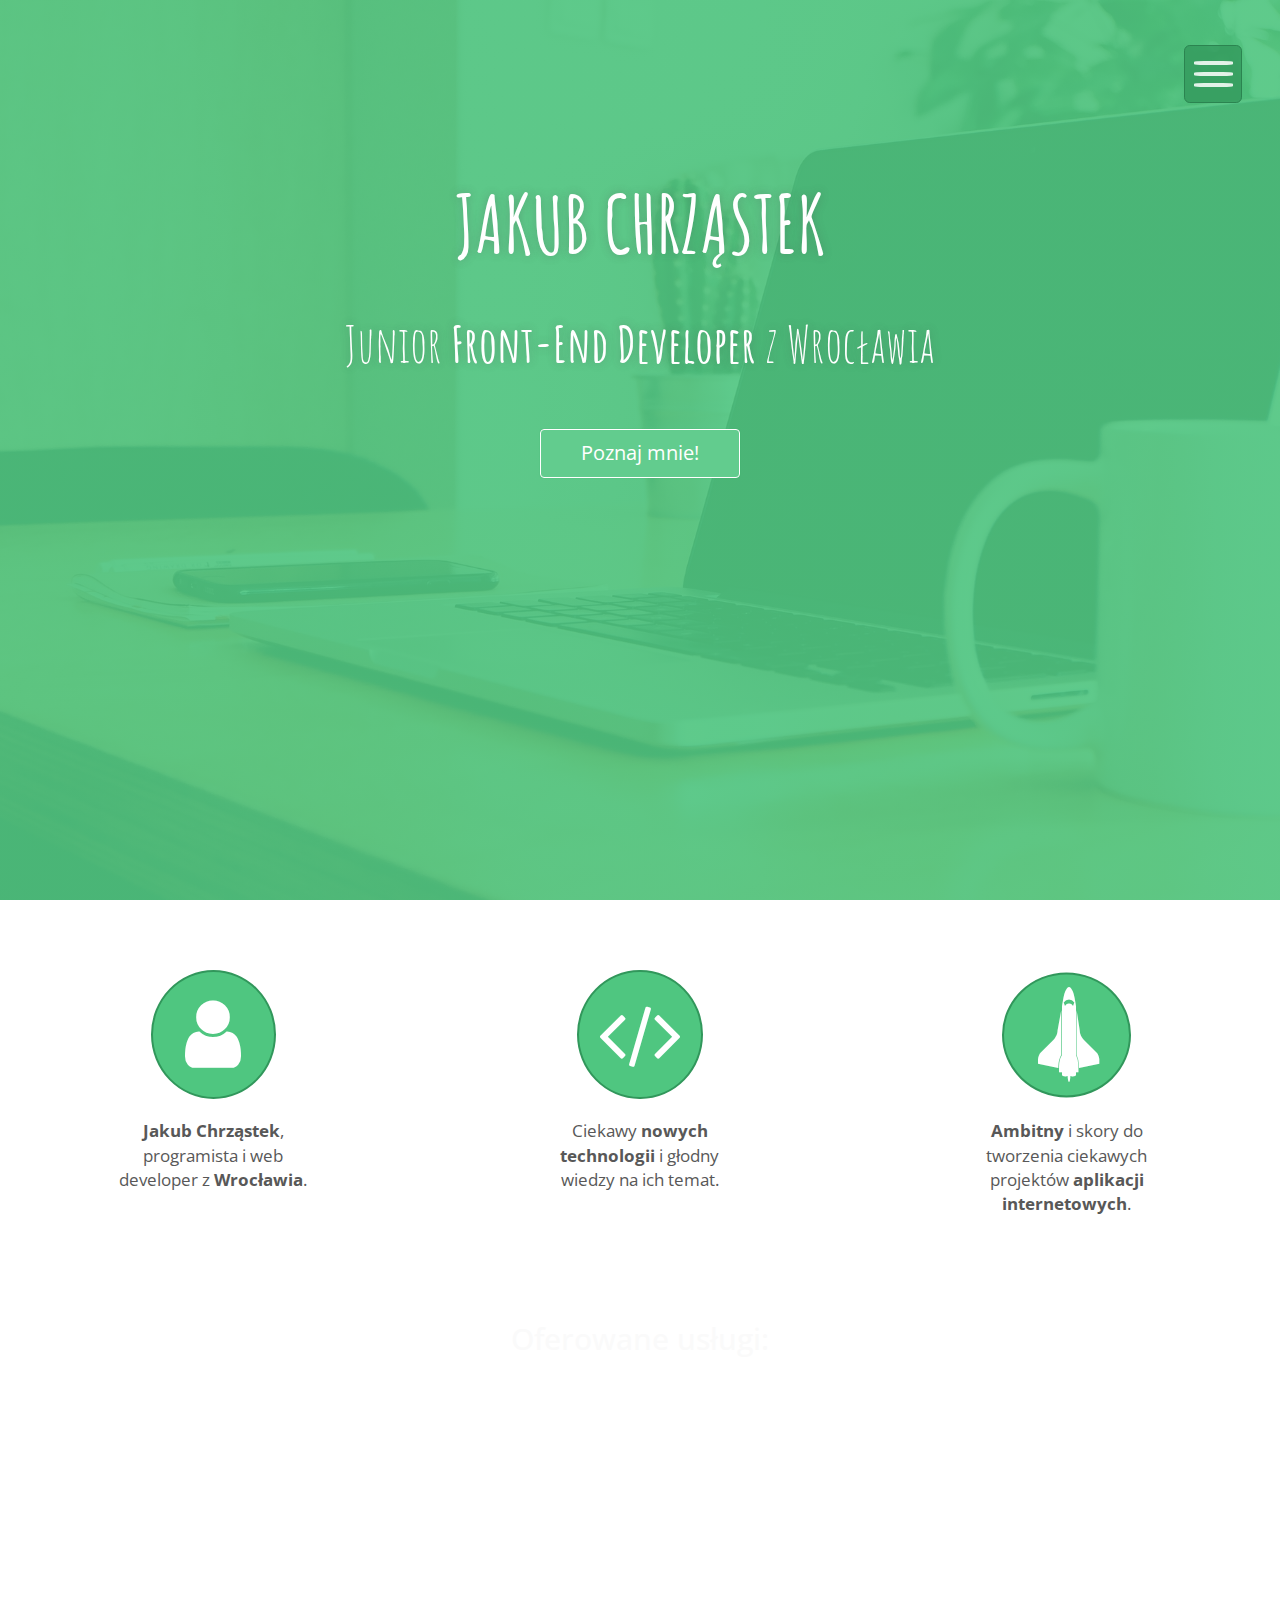
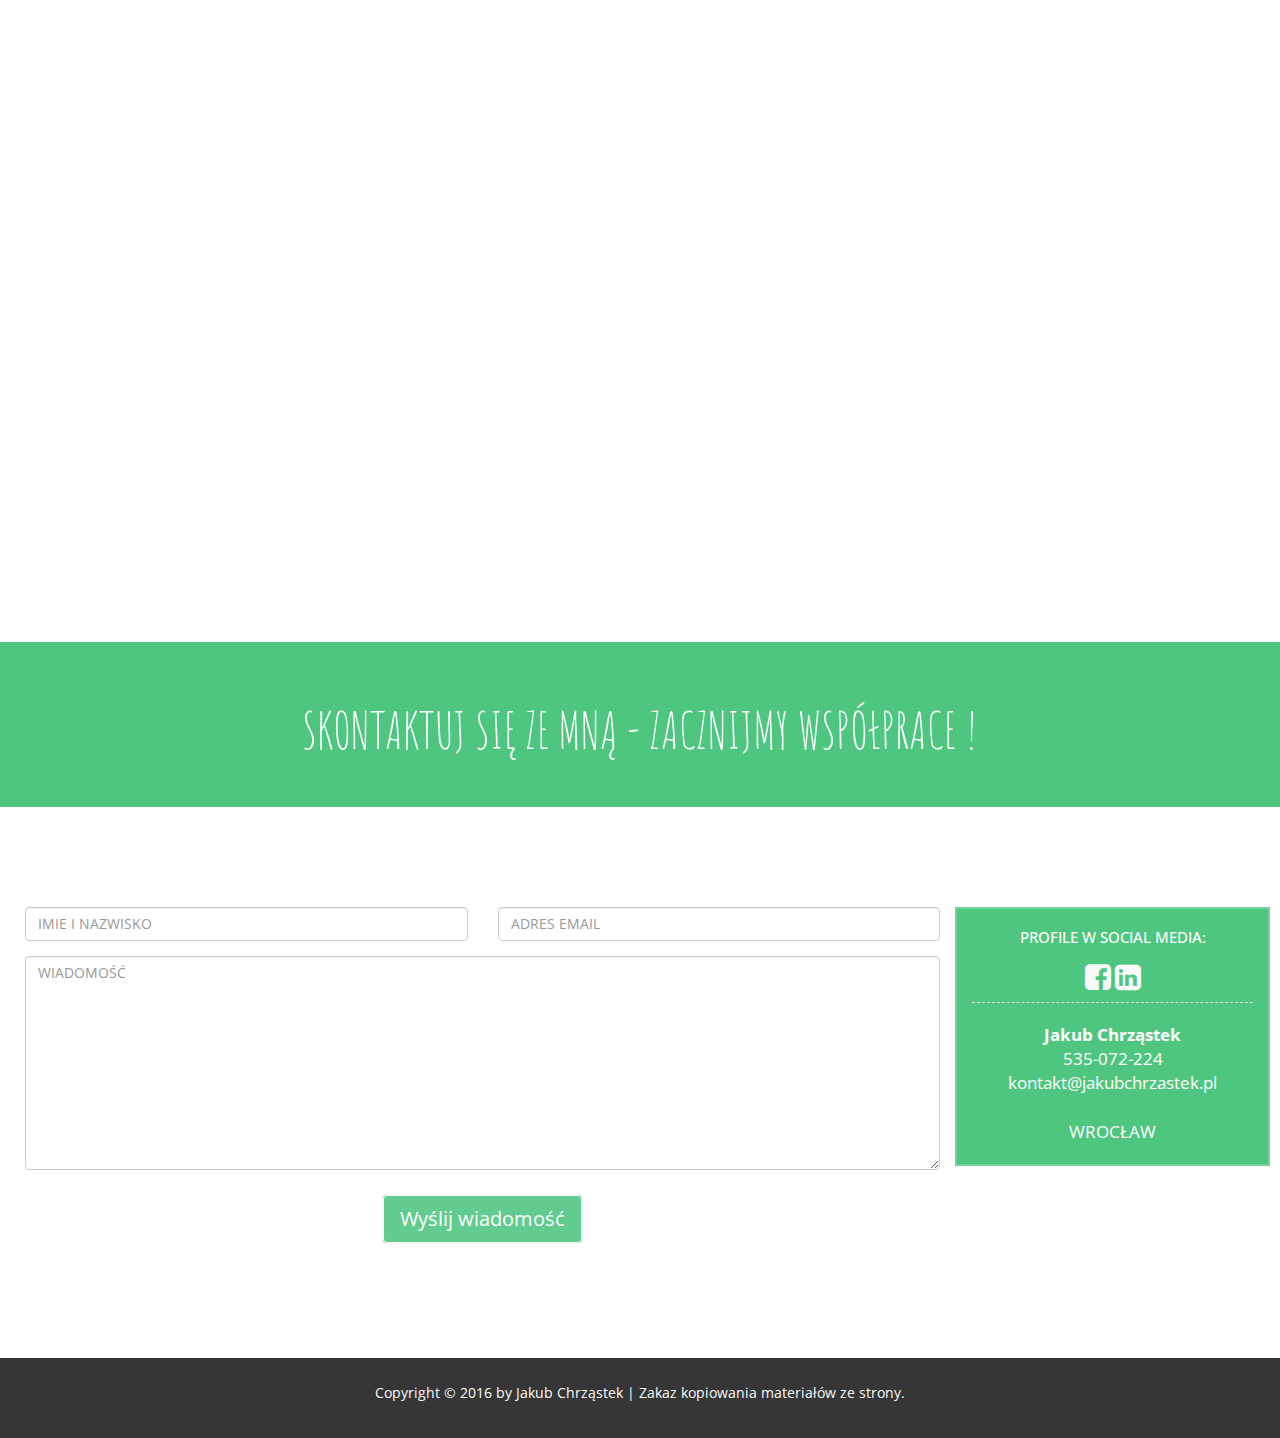
<file: index.html>
<!DOCTYPE html>

 <html lang="pl">
  <head>
    <meta charset="utf-8">
    <meta http-equiv="X-UA-Compatible" content="IE=edge">
    <meta name="viewport" content="width=device-width, initial-scale=1">
    <title>Jakub Chrząstek - Front End Developer z Wrocławia</title>
    
<link rel="stylesheet" href="/css/style.css">
<link rel="stylesheet" href="https://maxcdn.bootstrapcdn.com/font-awesome/4.5.0/css/font-awesome.min.css">
<link rel="stylesheet" href="/css/animate.css">
<link rel="stylesheet" href="/css/bootstrap.min.css">
  </head>
  <body>
<header>

          <div id="headercontent">
              <h1 class="wow fadeIn" data-wow-delay="0.5s"><strong>Jakub Chrząstek</strong></h1>
              <p class="wow zoomIn" data-wow-delay="1.7s"> Junior <strong>Front-End Developer</strong> z Wrocławia</p>
          </div>

           <div id="arrow-down" class="wow fadeInDown" data-wow-delay="3.3s" data-wow-duration="1s">
               <span class="klikacz">  Poznaj mnie!  </span>
                <a href="#whoami">
                </a>
  </div>
</header>



<div class="button" id="toggle">
  <span class="top"></span>
  <span class="middle"></span>
  <span class="bottom"></span>
</div>

<div class="overlay" id="overlay">
  <nav class="overlay-menu">
    <ul>
      <li ><a href="/index.html">Strona Główna</a></li>
      <li><a href="/aboutme.html">O Autorze</a></li>
      <li><a href="/umiejetnosci.html">Umiejętności</a></li>
      <li><a href="/contact.html">Kontakt</a></li>
    </ul>
  </nav>
</div>

    <div class="container-fluid">
    <div class="row">
    
    <div id="whoami" class="col-md-12">
        <div class=" col-md-4">
     <i class="fa fa-user"></i>
            <p> <strong>Jakub Chrząstek</strong>, programista i web developer z <strong>Wrocławia</strong>.</p>
        </div>
        <div class=" col-md-4 ">
           <i class="fa fa-code"></i>
            <p>Ciekawy <strong>nowych technologii</strong> i głodny wiedzy na ich temat.</p>
        </div>
        
        <div class=" col-md-4">
           <i class="fa fa-space-shuttle"></i>
            <p><strong>Ambitny</strong> i skory do tworzenia ciekawych projektów <strong>aplikacji internetowych</strong>.</p>
        </div>
    </div>
    </div>
</div>
<div id="whatican" class="parallax-window" data-parallax="scroll" data-image-src="/img/paralax1.jpg">
          
          <div class="row">
              <h2> Oferowane usługi: </h2>
           <div id="www" class="ofertbox wow fadeIn" data-wow-duration="1.5s" data-wow-delay="0.6s">
               <h3>Tworzenie strony WWW</h3>
               <hr class="shortline">
               <p>
               Oferta wykonania responsywnej i nowoczesnej strony internetowej</p>
               
                <span class="klikacz">Zobacz szczegóły</span>
           </div>
           
           <div id="seo" class="ofertbox wow fadeIn" data-wow-duration="1.5s" data-wow-delay="0.6s">
  
               <h3>Pozycjonowanie WWW</h3>
               <hr class="shortline">
               <p>
               Oferta wykonania pozycjonowania i optymalizacji witryny internetowej</p>
               
               <span class="klikacz">Zobacz szczegóły</span>
           </div>
           <div id="foto" class="ofertbox wow fadeIn" data-wow-duration="1.5s" data-wow-delay="0.6s">         
       
               <h3>Fotografia Cyfrowa</h3>
               <hr class="shortline">
               <p> Oferta wykonania zdjęć portretowych i sportowych.
               </p>
               
                 <span class="klikacz">Zobacz szczegóły</span>
               </div> 
            </div>
          </div>

<div id="slogan" class="col-md-12">
        <h3> Skontaktuj się ze mną - zacznijmy współprace ! </h3>
        </div>


<div id="formularz" class="col-md-12 parallax-window" data-parallax="scroll" data-image-src="/img/contact-background.jpg">

<div id="formularz-mail" class="col-sm-12 col-md-9">

<form id="contact" method="post" class="form" role="form" action="mail.php">
        <div class="row">
            <div class="col-sm-12 col-md-6 form-group">
<input class="form-control" id="name" name="name" placeholder="IMIE I NAZWISKO" type="text" required />
            </div>
        <div class="col-sm-12 col-md-6 form-group">
<input class="form-control" id="email" name="email" placeholder="ADRES EMAIL" type="email" required />
        </div>
        </div>
<textarea class="form-control" id="message" name="message" placeholder="WIADOMOŚĆ" rows="10"></textarea>
<br />
        <div class="row">
        <div class="col-sm-12 col-md-12 form-group">
         <input class="klikacz" type="submit" style="margin-top: 5px;" value="Wyślij wiadomość">
</form>
        </div>

</div>
    </div>

<div id="formularz-wizytowka" class="col-sm-12 col-md-3">
    <h2>Profile w Social Media: <br><br>
    <i class="fa fa-facebook-square fa-2x"></i>
    <i class="fa fa-linkedin-square fa-2x"></i> 
    </h2>

    <p><strong>Jakub Chrząstek</strong> <br>
    535-072-224 <br>
    kontakt@jakubchrzastek.pl <br><br>
    WROCŁAW <br>
    </p>
</div>
</div>

   
   <div id="scrolltop">
       <i class="fa fa-rocket fa-2x"></i> 
   </div>
   
    <footer class="col-md-12">
        <p>Copyright &copy; 2016 by Jakub Chrząstek  | Zakaz kopiowania materiałów ze strony.</p>
    </footer>  
      
    <!-- jQuery (necessary for Bootstrap's JavaScript plugins) -->
    <script src="https://ajax.googleapis.com/ajax/libs/jquery/1.11.3/jquery.min.js"></script>
<script src="/js/parallax.min.js"></script>
    <!-- Latest compiled and minified JavaScript -->
<script src="/js/bootstrap.min.js"></script>

<script src="js/fun.js"></script>
         
<script src="js/wow.min.js"></script>
<script>
              wow = new WOW(
                      {
                      boxClass:     'wow',      // default
                      animateClass: 'animated', // default
                      offset:       0,          // default
                      mobile:       true,       // default
                      live:         true        // default
                    }
                    )
                    wow.init();
</script>
              
            
  </body>
</html>
</file>
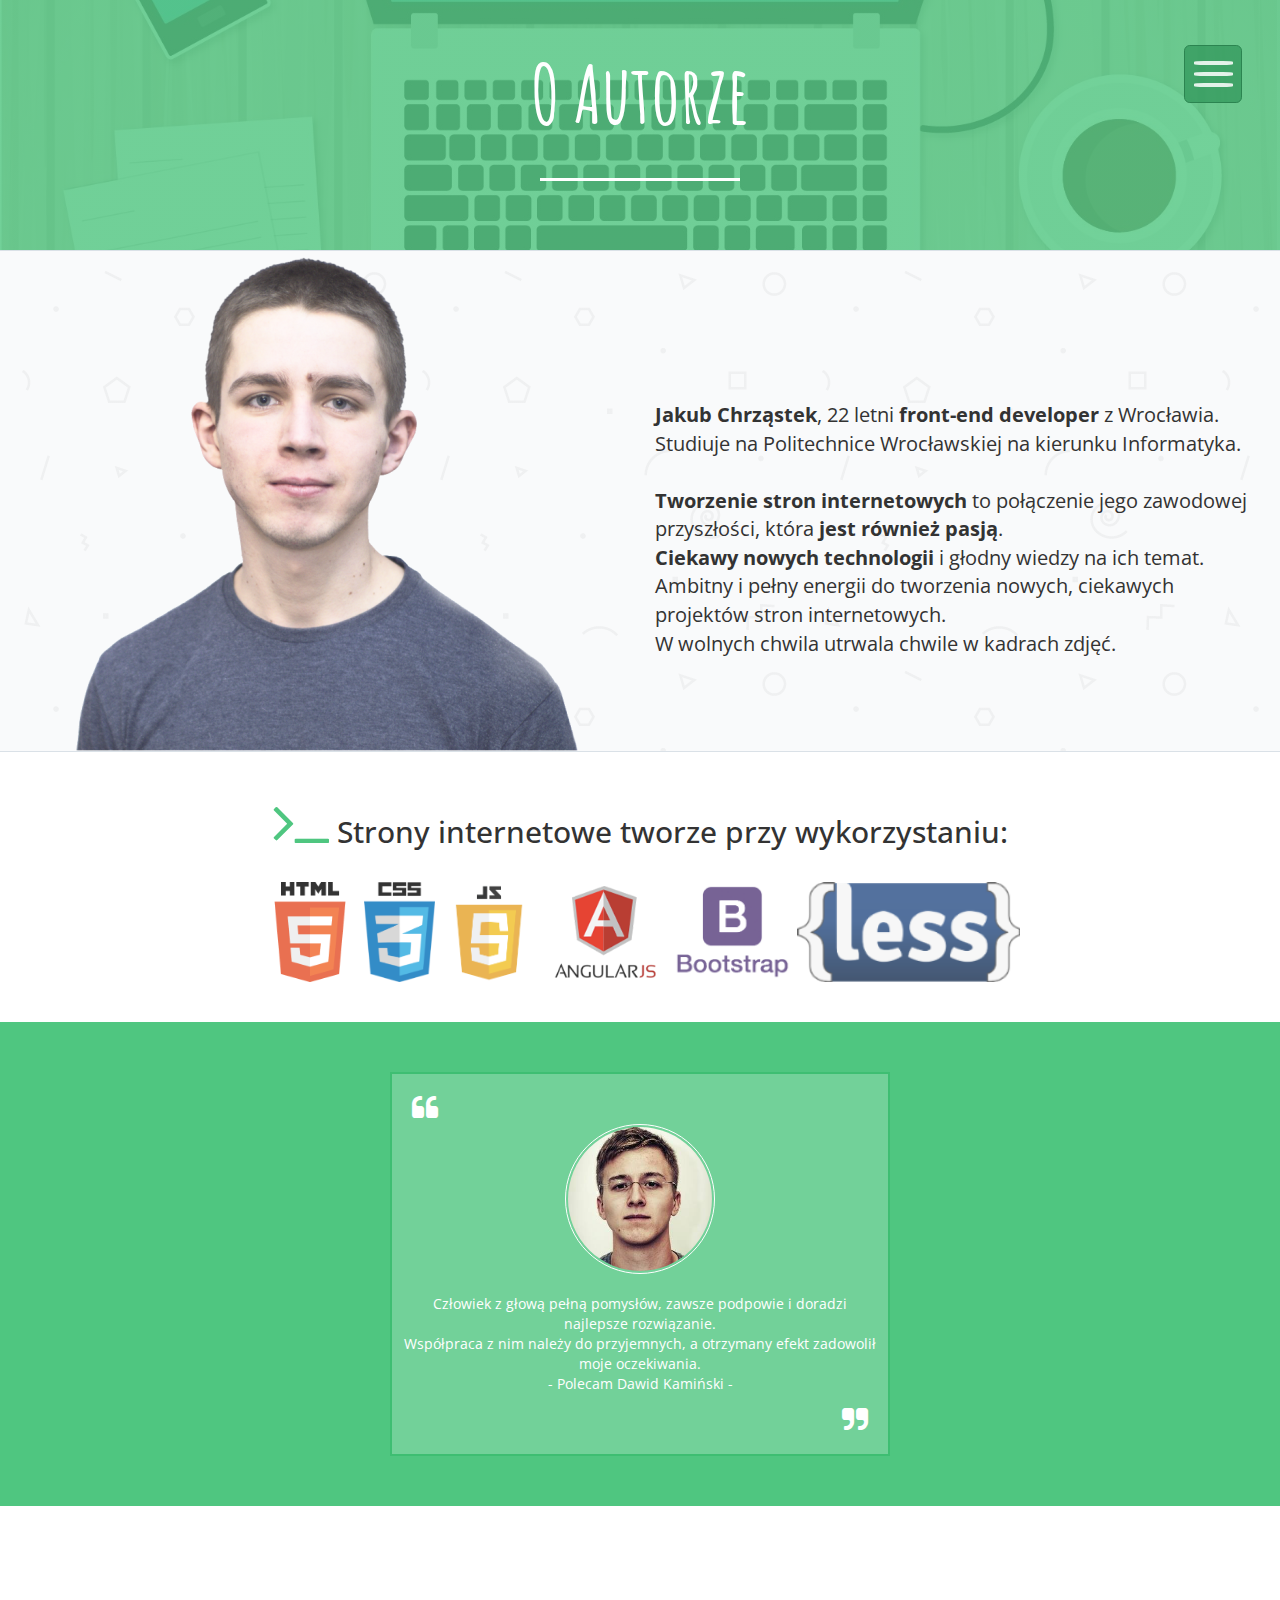
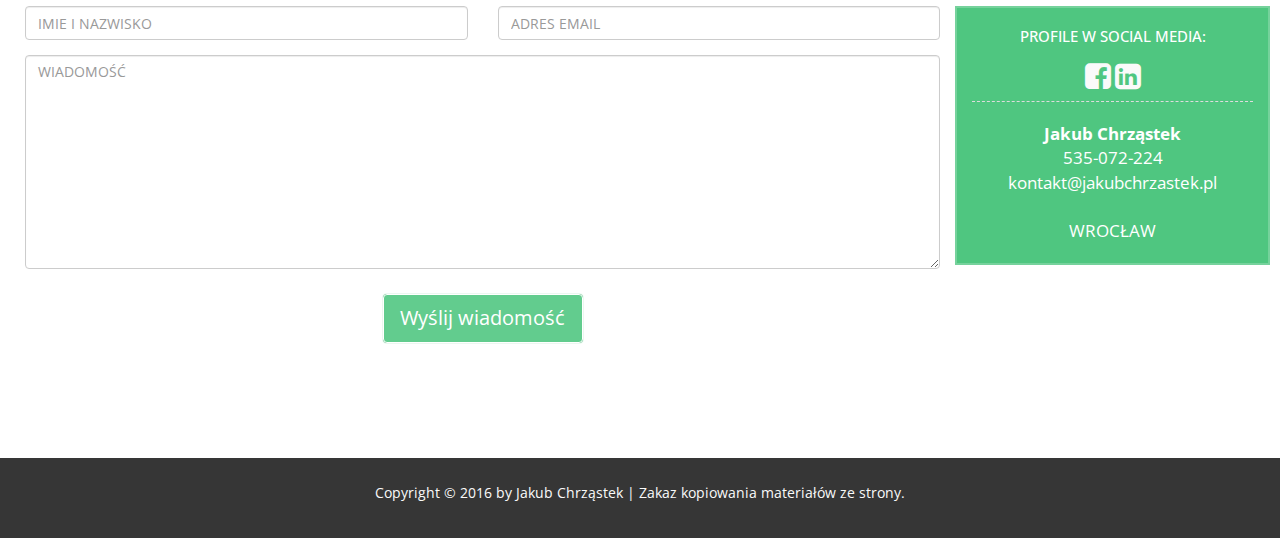
<file: aboutme.html>
<!DOCTYPE html>
<html lang="pl">
  <head>
    <meta charset="utf-8">
    <meta http-equiv="X-UA-Compatible" content="IE=edge">
    <meta name="viewport" content="width=device-width, initial-scale=1">
    <title>Jakub Chrząstek - Front End Developer z Wrocławia</title>
    
<link rel="stylesheet" href="/css/style.css">
<link rel="stylesheet" href="https://maxcdn.bootstrapcdn.com/font-awesome/4.5.0/css/font-awesome.min.css">
<link rel="stylesheet" href="/css/animate.css">
<link rel="stylesheet" href="/css/bootstrap.min.css">
</head>

<body>        
<div class="button" id="toggle">
  <span class="top"></span>
  <span class="middle"></span>
  <span class="bottom"></span>
</div>

<div class="overlay" id="overlay">
  <nav class="overlay-menu">
    <ul>
      <li ><a href="/index.html">Strona Główna</a></li>
      <li><a href="/aboutme.html">O Autorze</a></li>
      <li><a href="/umiejetnosci.html">Umiejętności</a></li>
      <li><a href="/contact.html">Kontakt</a></li>
    </ul>
  </nav>
</div>

<div class="container-fluid">
<div class="row">
<div id="omniebelka" class="col-md-12">
              <h1><strong>O Autorze</strong></h1>
              <div class="boldline"></div>
</div>

</div>
</div>   

    <div id="omnie" class="col-md-12">
    
    <div id="omniefoto" class="col-sm-6 col-md-6">
     <img src="/img/portretmini.png" class="img-responsive" alt="">
     </div>
     
    <div id="omnietext" class="col-sm-6 col-md-6">
         <p>
<strong>Jakub Chrząstek</strong>, 22 letni <strong>front-end developer</strong> z Wrocławia. <br>
Studiuje na Politechnice Wrocławskiej na kierunku Informatyka. <br><br>
<strong>Tworzenie stron internetowych</strong> to połączenie jego zawodowej przyszłości, która <strong>jest również pasją</strong>. <br>
<strong>Ciekawy nowych technologii</strong> i głodny wiedzy na ich temat. <br>
Ambitny i pełny energii do tworzenia nowych, ciekawych projektów stron internetowych. <br>
W wolnych chwila utrwala chwile w kadrach zdjęć. <br>
     </p>
    </div>
    
     
     
</div>

<div id="skills" class="col-md-12">

    <h2> <i class="fa fa-terminal fa-2x"></i> Strony internetowe tworze przy wykorzystaniu: </h2>
    <img src="img/htmllogo.png" class="img-responsive" alt="">
    <img src="img/css3logo.png" class="img-responsive" alt="">
    <img src="img/javascriptlogo.png" class="img-responsive" alt="">
    <img src="img/angularlogo.png" class="img-responsive" alt="">
    <img src="img/bootstraplogo.png" class="img-responsive" alt="">
    <img src="img/lesslogo.png" class="img-responsive" alt="">
    
</div>

<div id="referencje" class="col-md-12">
    <div id="referencje-content">
       
<img src="/img/dawid.jpg" alt="">
<i class="fa fa-quote-left fa-2x"></i> 
<i class="fa fa-quote-right fa-2x"></i>             
<p>Człowiek z głową pełną pomysłów, zawsze podpowie i doradzi najlepsze rozwiązanie.
<br> Współpraca z nim należy do przyjemnych, a otrzymany efekt zadowolił moje oczekiwania. <br> - Polecam Dawid Kamiński -</p>
    </div>
    
    
    
</div>

<div id="formularz" class="col-md-12 parallax-window" data-parallax="scroll" data-image-src="/img/contact-background.jpg">

<div class="col-sm-12 col-md-9">
<form id="contact" method="post" class="form" role="form">
        <div class="row">
            <div class="col-sm-12 col-md-6 form-group">
<input class="form-control" id="name" name="name" placeholder="IMIE I NAZWISKO" type="text" required />
            </div>
        <div class="col-sm-12 col-md-6 form-group">
<input class="form-control" id="email" name="email" placeholder="ADRES EMAIL" type="email" required />
        </div>
        </div>
<textarea class="form-control" id="message" name="message" placeholder="WIADOMOŚĆ" rows="10"></textarea>
<br />
        <div class="row">
        <div class="col-sm-12 col-md-12 form-group">
         <span class="klikacz" type="submit"  style="margin-top: 5px;"> Wyślij wiadomość </span>
</form>
        </div>

</div>
    </div>


<div id="formularz-wizytowka" class="col-sm-12 col-md-3">
    <h2>Profile w Social Media: <br><br>
    <i class="fa fa-facebook-square fa-2x"></i>
    <i class="fa fa-linkedin-square fa-2x"></i> 
    </h2>

    <p><strong>Jakub Chrząstek</strong> <br>
    535-072-224 <br>
    kontakt@jakubchrzastek.pl <br><br>
    WROCŁAW <br>
    </p>
</div>
</div>

   <div id="scrolltop">
       <i class="fa fa-rocket fa-2x"></i> 
   </div>
   
   
    <footer class="col-xs-12 col-md-12">
        <p>Copyright &copy; 2016 by Jakub Chrząstek  | Zakaz kopiowania materiałów ze strony.</p>
    </footer>  
      
      

    <!-- jQuery (necessary for Bootstrap's JavaScript plugins) -->
<script src="https://ajax.googleapis.com/ajax/libs/jquery/1.11.3/jquery.min.js"></script>
<script src="/js/parallax.min.js"></script>
    <!-- Latest compiled and minified JavaScript -->
<script src="/js/bootstrap.min.js"></script>

         
<script src="js/fun.js"></script>
<script src="js/wow.min.js"></script>
<script>
              wow = new WOW(
                      {
                      boxClass:     'wow',      // default
                      animateClass: 'animated', // default
                      offset:       0,          // default
                      mobile:       true,       // default
                      live:         true        // default
                    }
                    )
                    wow.init();
</script>
              
            
</body>
</html>
</file>
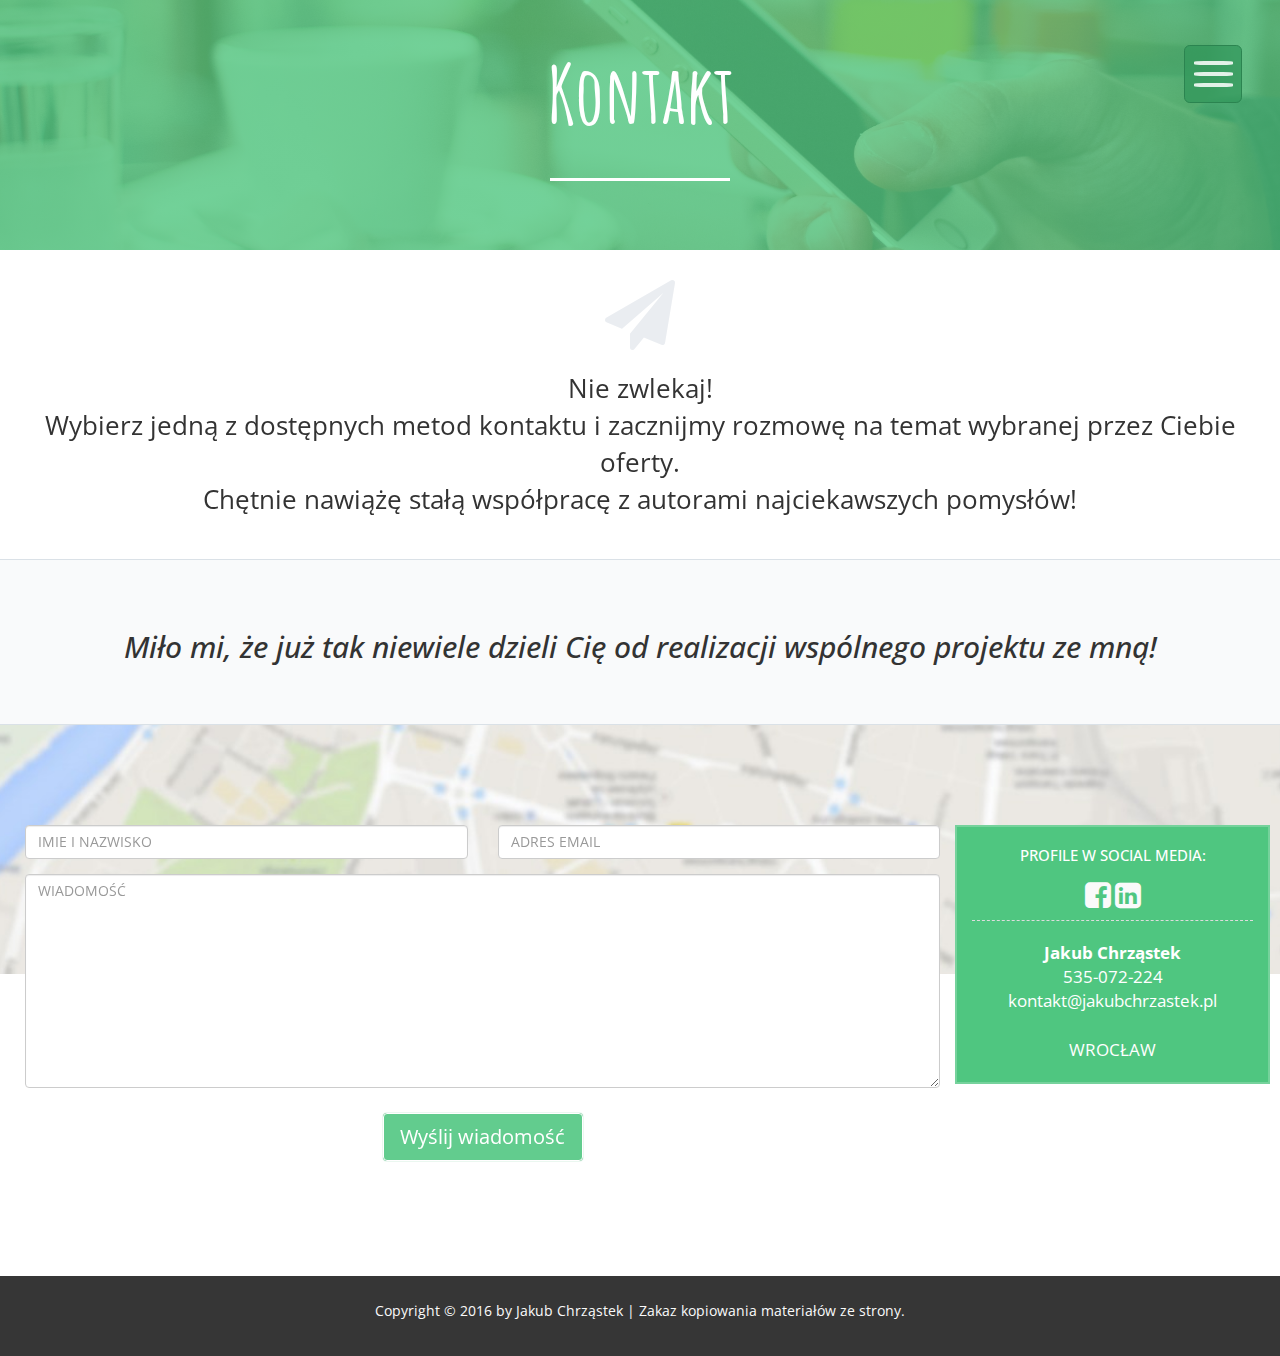
<file: contact.html>
<!DOCTYPE html>
<html lang="pl">
  <head>
    <meta charset="utf-8">
    <meta http-equiv="X-UA-Compatible" content="IE=edge">
    <meta name="viewport" content="width=device-width, initial-scale=1">
    <title>Jakub Chrząstek - Front End Developer z Wrocławia</title>
    
<link rel="stylesheet" href="/css/style.css">
<link rel="stylesheet" href="https://maxcdn.bootstrapcdn.com/font-awesome/4.5.0/css/font-awesome.min.css">
<link rel="stylesheet" href="/css/animate.css">
<link rel="stylesheet" href="/css/bootstrap.min.css">
</head>

<body>        
<div class="button" id="toggle">
  <span class="top"></span>
  <span class="middle"></span>
  <span class="bottom"></span>
</div>

<div class="overlay" id="overlay">
  <nav class="overlay-menu">
    <ul>
      <li ><a href="/index.html">Strona Główna</a></li>
      <li><a href="/aboutme.html">O Autorze</a></li>
      <li><a href="/umiejetnosci.html">Umiejętności</a></li>
      <li><a href="/contact.html">Kontakt</a></li>
    </ul>
  </nav>
</div>

<div class="container-fluid">
<div class="row">
<div id="kontaktbelka" class="col-md-12">
              <h1><strong>Kontakt</strong></h1>
              <div class="boldline"></div>
</div>

</div>
</div>

<div class="container-fluid">
    <div class="row">
        <div id="haslo" class="col-md-12">
            
            <i class="fa fa-paper-plane fa-5x wow fadeInUp"></i>
        
            <p> Nie zwlekaj! <br> Wybierz jedną z dostępnych metod kontaktu i zacznijmy rozmowę na temat wybranej
przez Ciebie oferty. <br> Chętnie nawiążę stałą współpracę z autorami najciekawszych pomysłów! </p>
       
        
        </div>
    </div>
</div>

<div class="container-fluid">
    <div class="row">
        <div id="slogan2" class="col-md-12">
            <h2>Miło mi, że już tak niewiele dzieli Cię od realizacji wspólnego projektu ze mną!</h2>
                
            <div class="col-md-4"></div>
            <div class="col-md-4"></div>
            <div class="col-md-4"></div>
            
        </div>
    </div>
</div>


<div id="formularz" class="col-md-12 parallax-window" data-parallax="scroll" data-image-src="/img/contact-background.jpg">

<div class="col-sm-12 col-md-9">
<form id="contact" method="post" class="form" role="form">
        <div class="row">
            <div class="col-sm-12 col-md-6 form-group">
<input class="form-control" id="name" name="name" placeholder="IMIE I NAZWISKO" type="text" required />
            </div>
        <div class="col-sm-12 col-md-6 form-group">
<input class="form-control" id="email" name="email" placeholder="ADRES EMAIL" type="email" required />
        </div>
        </div>
<textarea class="form-control" id="message" name="message" placeholder="WIADOMOŚĆ" rows="10"></textarea>
<br />
        <div class="row">
        <div class="col-sm-12 col-md-12 form-group">
         <span class="klikacz" type="submit"  style="margin-top: 5px;"> Wyślij wiadomość </span>
</form>
        </div>

</div>
    </div>


<div id="formularz-wizytowka" class="col-sm-12 col-md-3">
    <h2>Profile w Social Media: <br><br>
    <i class="fa fa-facebook-square fa-2x"></i>
    <i class="fa fa-linkedin-square fa-2x"></i> 
    </h2>

    <p><strong>Jakub Chrząstek</strong> <br>
    535-072-224 <br>
    kontakt@jakubchrzastek.pl <br><br>
    WROCŁAW <br>
    </p>
</div>
</div>

   <div id="scrolltop">
       <i class="fa fa-rocket fa-2x"></i> 
   </div>
   
   
    <footer class="col-xs-12 col-md-12">
        <p>Copyright &copy; 2016 by Jakub Chrząstek  | Zakaz kopiowania materiałów ze strony.</p>
    </footer>  
      
      

    <!-- jQuery (necessary for Bootstrap's JavaScript plugins) -->
<script src="https://ajax.googleapis.com/ajax/libs/jquery/1.11.3/jquery.min.js"></script>
<script src="/js/parallax.min.js"></script>
    <!-- Latest compiled and minified JavaScript -->
<script src="/js/bootstrap.min.js"></script>

         
<script src="js/fun.js"></script>
<script src="js/wow.min.js"></script>
<script>
              wow = new WOW(
                      {
                      boxClass:     'wow',      // default
                      animateClass: 'animated', // default
                      offset:       0,          // default
                      mobile:       true,       // default
                      live:         true        // default
                    }
                    )
                    wow.init();
</script>
              
            
</body>
</html>
</file>
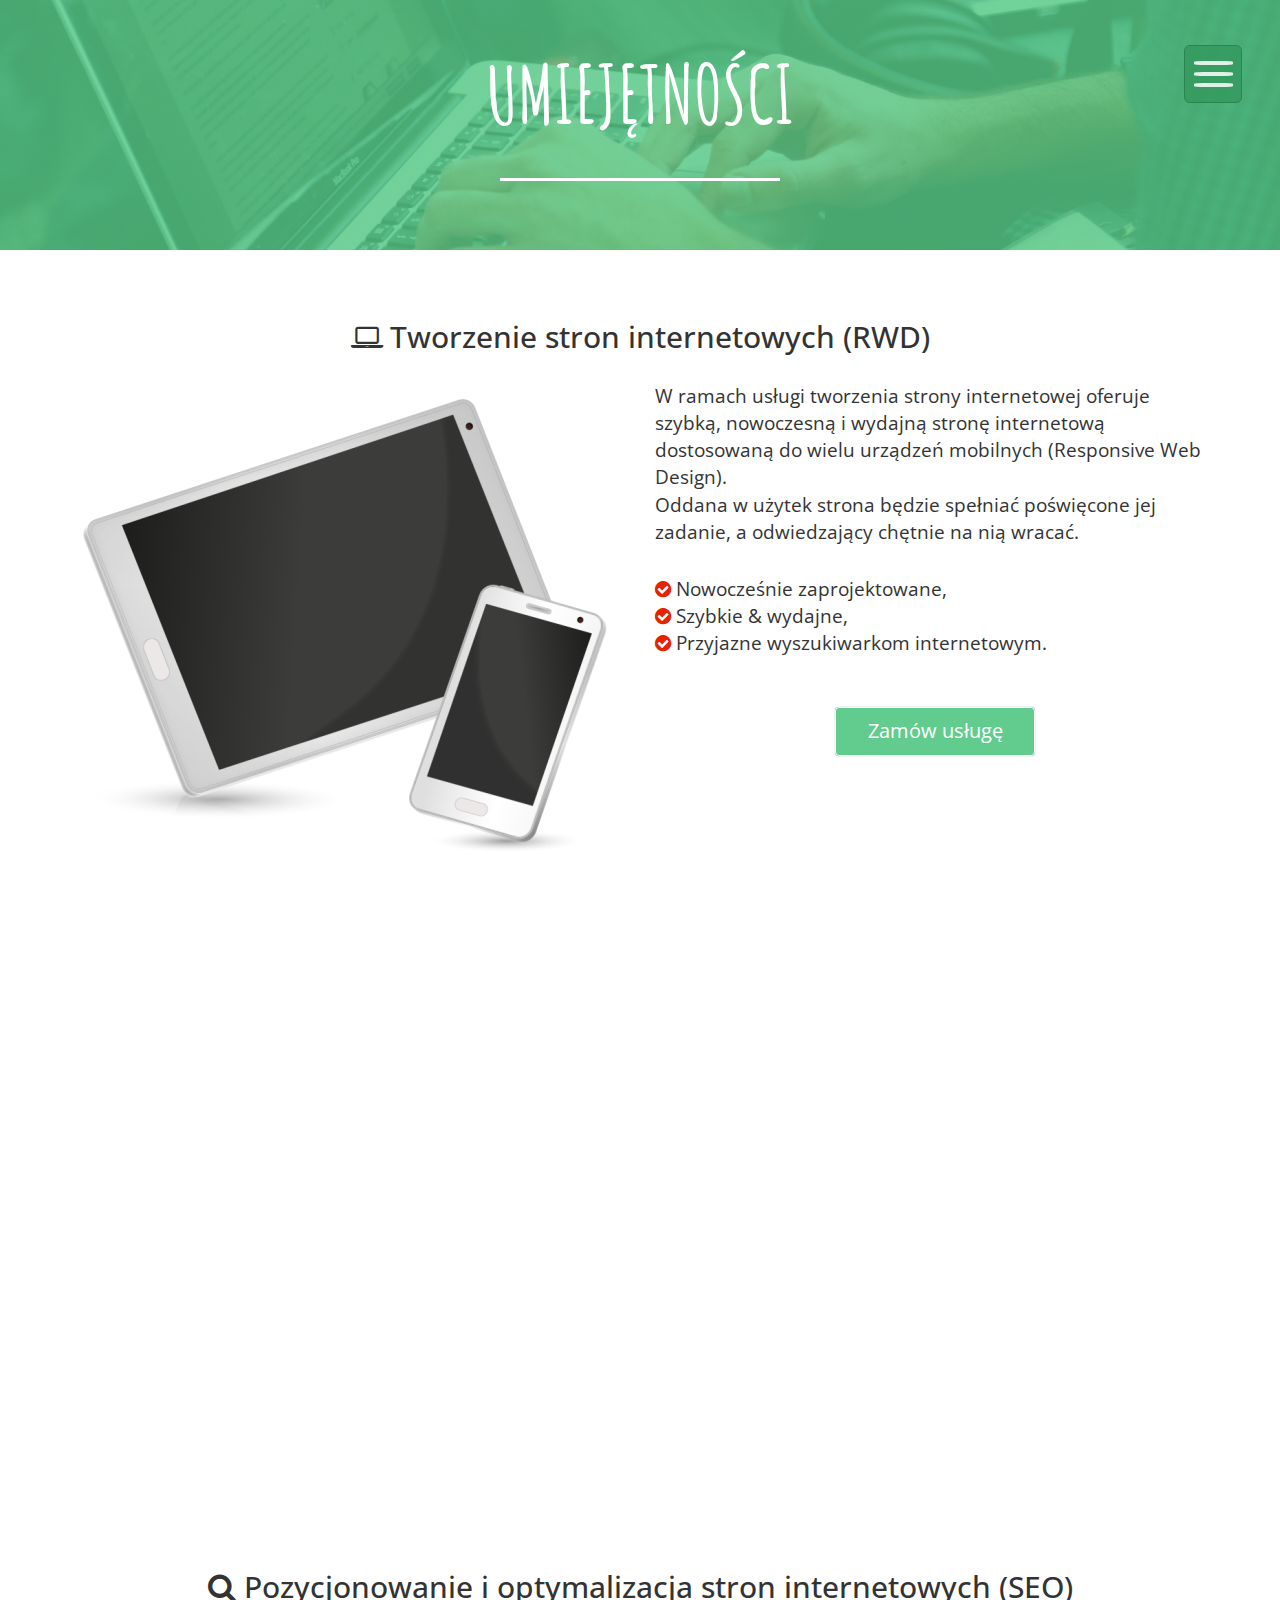
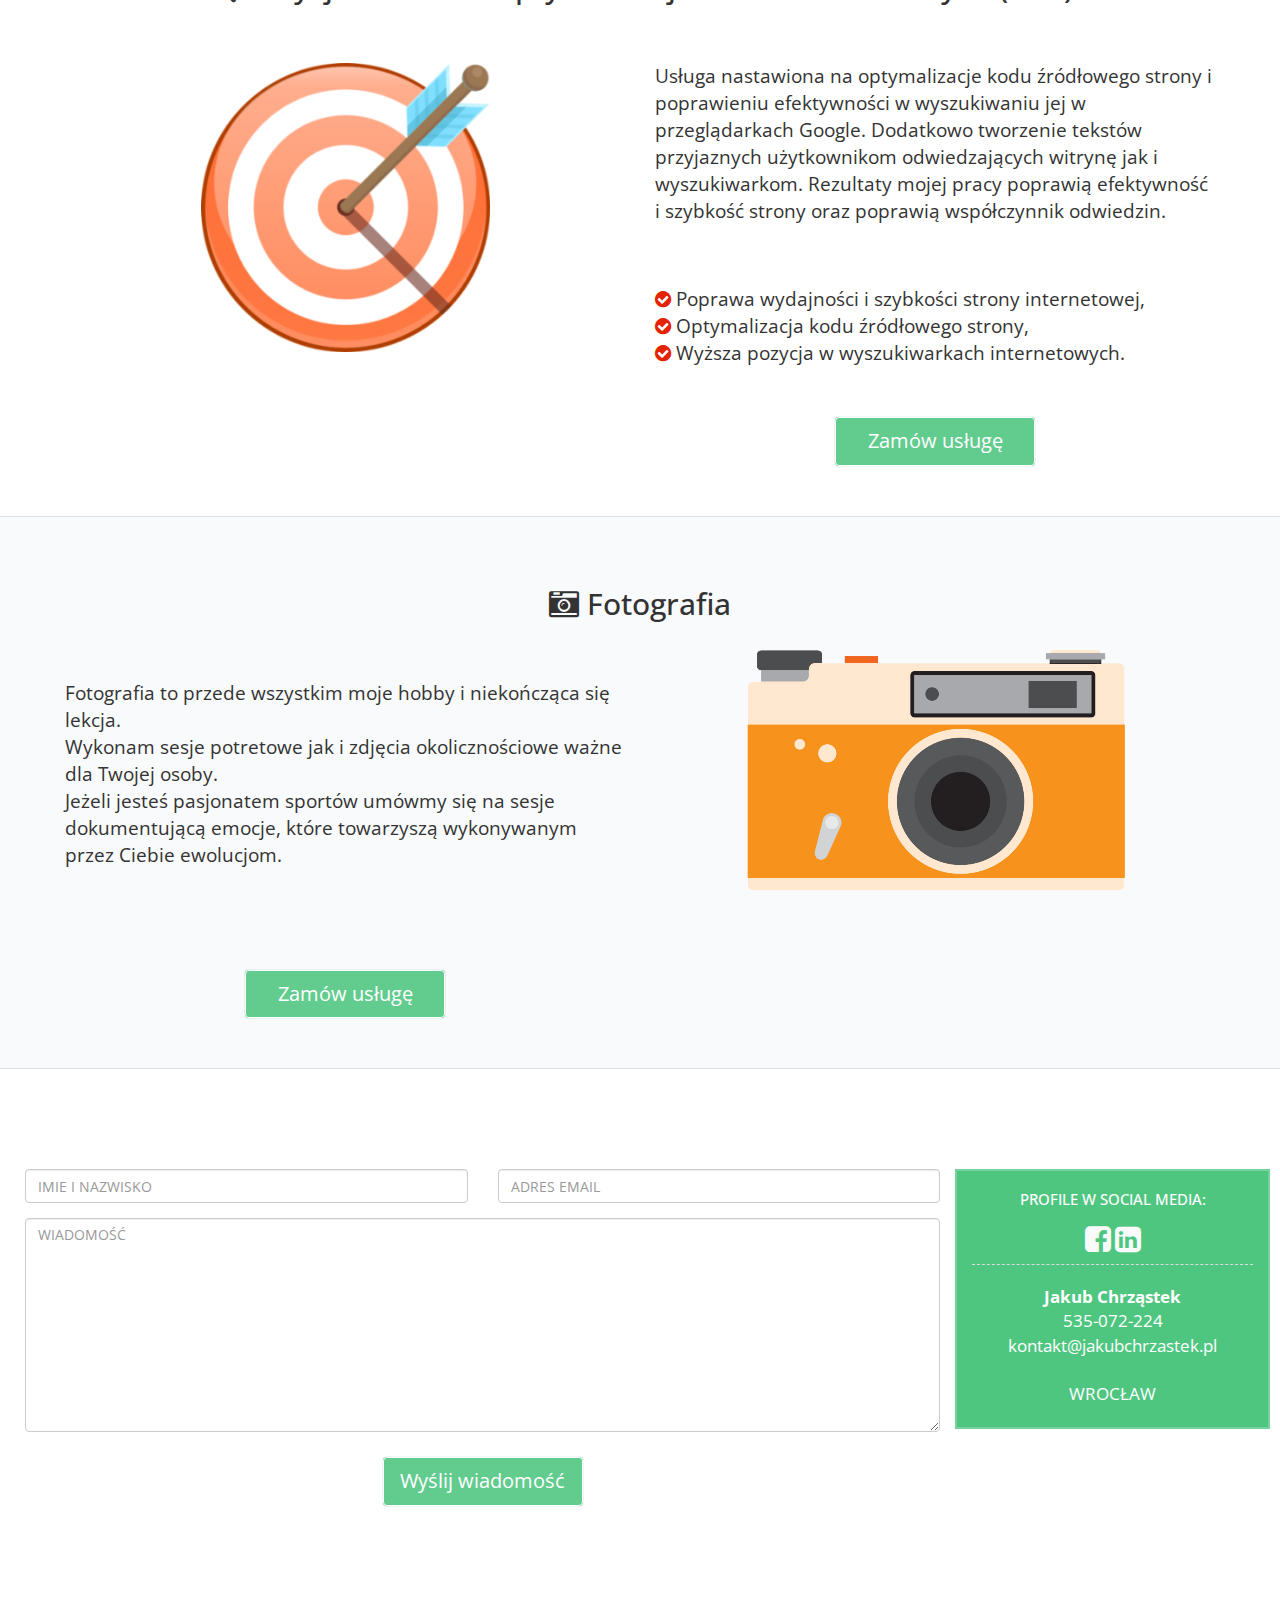
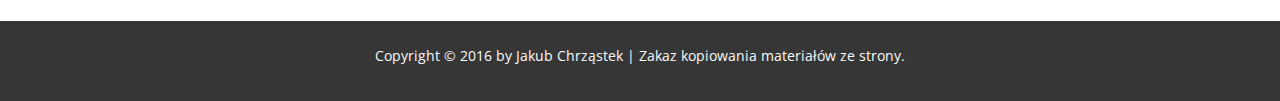
<file: umiejetnosci.html>
<!DOCTYPE html>
<html lang="pl">
  <head>
    <meta charset="utf-8">
    <meta http-equiv="X-UA-Compatible" content="IE=edge">
    <meta name="viewport" content="width=device-width, initial-scale=1">
    <title>Jakub Chrząstek - Front End Developer z Wrocławia</title>
    
<link rel="stylesheet" href="/css/style.css">
<link rel="stylesheet" href="https://maxcdn.bootstrapcdn.com/font-awesome/4.5.0/css/font-awesome.min.css">
<link rel="stylesheet" href="/css/animate.css">
<link rel="stylesheet" href="/css/bootstrap.min.css">
</head>

<body>        
<div class="button" id="toggle">
  <span class="top"></span>
  <span class="middle"></span>
  <span class="bottom"></span>
</div>

<div class="overlay" id="overlay">
  <nav class="overlay-menu">
    <ul>
      <li ><a href="/index.html">Strona Główna</a></li>
      <li><a href="/aboutme.html">O Autorze</a></li>
      <li><a href="/umiejetnosci.html">Umiejętności</a></li>
      <li><a href="/contact.html">Kontakt</a></li>
    </ul>
  </nav>
</div>

<div class="container-fluid">
<div class="row">
<div id="umiejetnoscibelka" class="col-md-12">
              <h1><strong>UMIEJĘTNOŚCI</strong></h1>
              <div class="boldline"></div>
</div>

</div>
</div>
   
   <div class="container-fluid">
       <div class="row">
           <div id="rwd" class="col-md-12">
               
               

               <h2> <i class="fa fa-laptop fa-1x"> </i>Tworzenie stron internetowych (RWD) </h2>
               
               <div id="rwdphoto" class="col-md-6">
               <img src="/img/responsive.png" class="img-responsive" alt="">
               </div>

    <div id="rwdtext" class="col-md-6">
   
<p>
      
W ramach usługi tworzenia strony internetowej oferuje szybką, nowoczesną i wydajną stronę
internetową dostosowaną do wielu urządzeń mobilnych (Responsive Web Design). <br>
Oddana w użytek strona będzie spełniać poświęcone jej zadanie, a odwiedzający chętnie na nią
wracać.

</p>              
         
          <ul>
                   <li>
                       <i class="fa fa-check-circle"></i> Nowocześnie zaprojektowane,
                   </li>
                   <li>
                       <i class="fa fa-check-circle"></i> Szybkie &amp; wydajne,
                   </li>
                   <li>
                       <i class="fa fa-check-circle"></i> Przyjazne wyszukiwarkom internetowym.
                   </li>
               </ul>
                
          <span class="klikacz">Zamów usługę</span>
               </div>
               
           </div>
           
           <div id="cms" class="col-md-12 wow">
              
          
               <h2> <i class="fa fa-wordpress fa-1x"></i> Tworzenie stron opartych o system zarządzania treścią (CMS) </h2>
               
               <div id="cmsphoto" class="col-md-6 pull-right">
                   <img src="/img/cms.png" class="img-responsive" alt="">                   
               </div>
               
               <div id="cmstext" class="col-md-6">
                   <p>
Wybranie usługi stworzenia witryny internetowej opartej o system zarządzania treścią, w skrócie
CMS, przeznaczone jest dla osób chcących w bardzo łatwy i szybki sposób wprowadzać zmiany treści
jakie znajdują się na ich stronie, za pomocą kliknięć.
</p>
              
               <ul>
                   <li>
                       <i class="fa fa-check-circle"></i> Przyjazne administratorom serwisów, którzy nie znają języka HTML,
                   </li>
                   <li>
                       <i class="fa fa-check-circle"></i> Łatwe w zarządzaniu i edycji.
                   </li>
                 
               </ul>
               
               
               <span class="klikacz">Zamów usługę</span>

               </div>
               
             
           </div>
           
           <div id="seo" class="col-md-12">
               
             <h2>  <i class="fa fa-search fa-1x"></i> Pozycjonowanie i optymalizacja stron internetowych (SEO) </h2>
<div id="seophoto" class="col-md-6">
    <img src="/img/seo.png" alt="" class="img-responsive">
</div>
<div id="seotext" class="col-md-6">
<p>
Usługa nastawiona na optymalizacje kodu źródłowego strony i poprawieniu efektywności w
wyszukiwaniu jej w przeglądarkach Google. Dodatkowo tworzenie tekstów przyjaznych
użytkownikom odwiedzających witrynę jak i wyszukiwarkom. Rezultaty mojej pracy poprawią
efektywność i szybkość strony oraz poprawią współczynnik odwiedzin.
</p>
              
               <ul>
                   <li>
                       <i class="fa fa-check-circle"></i> Poprawa wydajności i szybkości strony internetowej,
                   </li>
                   <li>
                       <i class="fa fa-check-circle"></i> Optymalizacja kodu źródłowego strony,
                   </li>
                   <li>
                       <i class="fa fa-check-circle"></i> Wyższa pozycja w wyszukiwarkach internetowych.
                   </li>
               </ul>
              
              <span class="klikacz">Zamów usługę</span>
              
            
               </div>               
        
           </div>
           
           
           <div id="photo" class="col-md-12">
               
               
               
             <h2> <i class="fa fa-camera-retro fa-1x"></i> Fotografia </h2>

<div id="photophoto" class="col-md-6 pull-right">
<img src="img/camera.png" class="img-responsive" alt="">
</div>
              
<div id="phototext" class="col-md-6">
<p>
Fotografia to przede wszystkim moje hobby i niekończąca się lekcja. <br> Wykonam sesje potretowe jak
i zdjęcia okolicznościowe ważne dla Twojej osoby. <br> Jeżeli jesteś pasjonatem sportów umówmy się
na sesje dokumentującą emocje, które towarzyszą wykonywanym przez Ciebie ewolucjom.
</p>
<span class="klikacz">Zamów usługę</span>
</div>

               
           </div>
           
       </div>
   </div>
    
    
    
</div>

<div id="formularz" class="col-md-12 parallax-window" data-parallax="scroll" data-image-src="/img/contact-background.jpg">

<div class="col-sm-12 col-md-9">
<form id="contact" method="post" class="form" role="form">
        <div class="row">
            <div class="col-sm-12 col-md-6 form-group">
<input class="form-control" id="name" name="name" placeholder="IMIE I NAZWISKO" type="text" required />
            </div>
        <div class="col-sm-12 col-md-6 form-group">
<input class="form-control" id="email" name="email" placeholder="ADRES EMAIL" type="email" required />
        </div>
        </div>
<textarea class="form-control" id="message" name="message" placeholder="WIADOMOŚĆ" rows="10"></textarea>
<br />
        <div class="row">
        <div class="col-sm-12 col-md-12 form-group">
         <span class="klikacz" type="submit"  style="margin-top: 5px;"> Wyślij wiadomość </span>
</form>
        </div>

</div>
    </div>


<div id="formularz-wizytowka" class="col-sm-12 col-md-3">
    <h2>Profile w Social Media: <br><br>
    <i class="fa fa-facebook-square fa-2x"></i>
    <i class="fa fa-linkedin-square fa-2x"></i> 
    </h2>

    <p><strong>Jakub Chrząstek</strong> <br>
    535-072-224 <br>
    kontakt@jakubchrzastek.pl <br><br>
    WROCŁAW <br>
    </p>
</div>
</div>

   <div id="scrolltop">
       <i class="fa fa-rocket fa-2x"></i> 
   </div>
   
   
    <footer class="col-sm-12 col-md-12">
        <p>Copyright &copy; 2016 by Jakub Chrząstek  | Zakaz kopiowania materiałów ze strony.</p>
    </footer>  
      
      

    <!-- jQuery (necessary for Bootstrap's JavaScript plugins) -->
<script src="https://ajax.googleapis.com/ajax/libs/jquery/1.11.3/jquery.min.js"></script>
<script src="/js/parallax.min.js"></script>
    <!-- Latest compiled and minified JavaScript -->
<script src="/js/bootstrap.min.js"></script>

         
<script src="js/fun.js"></script>
<script src="js/wow.min.js"></script>
<script>
              wow = new WOW(
                      {
                      boxClass:     'wow',      // default
                      animateClass: 'animated', // default
                      offset:       0,          // default
                      mobile:       true,       // default
                      live:         true        // default
                    }
                    )
                    wow.init();
</script>
              
            
</body>
</html>
</file>
<file: css/style.css>
@import url(https://fonts.googleapis.com/css?family=Raleway|Amatic+SC:700|Open+Sans+Condensed:300&subset=latin,latin-ext);@import url(https://fonts.googleapis.com/css?family=Open+Sans:400,300);header{padding:40px;background:linear-gradient(rgba(79,198,128,.9),rgba(79,198,128,.9)),url(/img/office-925806_1920.jpg);height:100vh;background-position:center center;background-size:cover;background-repeat:no-repeat}header #arrow-down{text-align:center}header #arrow-down .bottom{display:inline-block;width:4em;height:4em;border:3px solid #f0605b;border-radius:50%;margin-left:.75em;text-align:center}header #arrow-down .bottom:after{content:'';display:inline-block;margin-top:.8em;width:1.4em;height:1.4em;border-top:2px solid #f0605b;border-right:2px solid #f0605b;-moz-transform:rotate(135deg);-webkit-transform:rotate(135deg);transform:rotate(135deg)}#headercontent{padding-top:10%;text-align:center;font-family:'Amatic SC',cursive}#headercontent h1{text-shadow:0 0 10px rgba(72,72,72,.3);text-transform:uppercase;color:#fff;font-size:80px;margin-bottom:40px}#headercontent p{text-shadow:0 0 10px rgba(72,72,72,.3);color:#fff;font-size:5rem}body{margin:0!important;padding:0!important;font-family:'Open Sans Condensed',sans-serif!important}.button{border-radius:10%;background-color:rgba(49,151,91,.75);position:fixed;padding:28px;top:5%;right:3%;cursor:pointer;z-index:100;border:1px solid #2b8450}.button:hover{opacity:.8}.button.active{border:none;background:0 0}.button.active .top{transform:translateY(11px) translateX(0) rotate(45deg);background:#fff}.button.active .middle{opacity:0;background:#fff}.button.active .bottom{transform:translateY(-11px) translateX(0) rotate(-45deg);background:#fff}.button span{background:rgba(255,255,255,.86);border:none;border-radius:25%;height:4px;width:70%;margin:5px 9px;position:absolute;top:10px;left:0;transition:all .35s ease;cursor:pointer}.button span:nth-of-type(2){top:21px}.button span:nth-of-type(3){top:32px}.overlay{font-family:'Amatic SC',cursive;z-index:99;position:fixed;background:#4fc680;top:0;left:0;width:100%;height:0;opacity:0;visibility:hidden;transition:opacity .35s,visibility .35s,height .35s;overflow:hidden}.overlay.open{opacity:1;visibility:visible;height:100%}.overlay.open li{animation:menuEffect .5s ease forwards;animation-delay:.35s}.overlay.open li:nth-of-type(2){animation-delay:.4s}.overlay.open li:nth-of-type(3){animation-delay:.45s}.overlay.open li:nth-of-type(4){animation-delay:.5s}.overlay nav{position:relative;height:70%;top:50%;transform:translateY(-50%);font-size:50px;font-weight:400;text-align:center}.overlay ul{list-style:none;padding:0;margin:0 auto;display:inline-block;position:relative;height:100%}.overlay ul li{display:block;height:25%;height:calc(25%);min-height:50px;position:relative;opacity:0}.overlay ul li a{display:block;position:relative;color:#fff;text-decoration:none;overflow:hidden}.overlay ul li a:active:after,.overlay ul li a:focus:after,.overlay ul li a:hover:after{width:100%}.overlay ul li a:after{content:'';position:absolute;bottom:0;left:50%;width:0;transform:translateX(-50%);height:1px;background:#fff;transition:.35s}@keyframes menuEffect{0%{opacity:0;top:20%}100%{opacity:1;top:0}}#whoami{padding:50px 0}#whoami i{margin:20px auto;display:block;font-size:5.6em;max-width:1.6em;text-align:center;line-height:1.6em;background:#4fc680;color:#fff;border-radius:50%;border:2px solid #31975b}#whoami .fa-space-shuttle{transform:rotate(-90deg)}#whoami p{color:#585858;width:200px;margin:0 auto;text-align:center;font-size:1.7rem}#whatican{background:rgba(255,255,255,.3);overflow:hidden;margin:0;padding:35px}#whatican h2{text-align:center;color:#fafafa;padding-bottom:20px}#whatican h3{text-align:center;color:#585858;text-transform:uppercase}#whatican p{text-align:center;color:#585858;font-size:18px;padding:0 30px}#whatican span{display:block;margin:40px auto;max-width:200px}#whatican .shortline{display:block;width:10%;height:.5em;background:#4fc680}#whatican .ofertbox{background:#fafafa;max-width:700px;margin:20px auto;padding:0 10px;border:1px solid #d4d4d4;display:block}#slogan{padding:40px;background:#4fc680}#slogan h3{color:#fff;text-align:center;text-transform:uppercase;font-family:'Amatic SC',cursive;font-size:50px}#formularz{padding:100px 10px;overflow:hidden}#formularz #formularz-wizytowka{display:block;margin-top:0;margin-left:auto;margin-right:auto;max-height:260px;max-width:350px;background:#4fc680;border:2px solid #76d29c}#formularz #formularz-wizytowka h2{font-size:1.5rem;color:#fff;text-align:center;text-transform:uppercase;border-bottom:1px dashed #ddd;padding-bottom:10px}#formularz #formularz-wizytowka i{color:#fafafa}#formularz #formularz-wizytowka p{padding:10px 0;font-size:1.7rem;text-align:center;color:#fff}#scrolltop{background:#9daebe;border:1px solid #7f94a9;width:40px;height:40px;position:fixed;bottom:15px;right:15px;border-radius:10%;z-index:40;display:none;opacity:.5;transition:.5s ease-in-out}#scrolltop:hover{opacity:1;cursor:pointer}#scrolltop i{position:absolute;top:8px;color:#fff;left:6px;-moz-transform:rotate(315deg);-webkit-transform:rotate(315deg);transform:rotate(315deg)}footer{text-align:center;color:#fafafa;background:#363636;padding:25px}#omniebelka{background:linear-gradient(rgba(79,198,128,.8),rgba(79,198,128,.8)),url(/img/06.jpg);height:250px;background-position:center center;background-size:cover;background-repeat:no-repeat;overflow:hidden}#omniebelka h1{text-align:center;padding:30px;font-size:8rem;color:#fff;font-family:'Amatic SC',cursive}#omniebelka .boldline{display:block;margin:0 auto;width:200px;height:3px;background-color:#fff}#omnie{background:linear-gradient(rgba(249,250,251,.3),rgba(249,250,251,.3)),url(/img/geometry2.png);overflow:hidden;border-top:1px solid #dae1e7;border-bottom:1px solid #dae1e7}#omnie #omnietext{padding-top:150px;font-size:20px}#omnie #omniefoto img{display:block;margin:0 auto}#skills{text-align:center;padding:20px}#skills h2{text-align:center;margin-bottom:10px}#skills h2 .fa{color:#4fc680}#skills img{opacity:.8;margin:20px auto;text-align:center;display:inline-block;height:100px}#skills img:hover{opacity:1}#referencje{background:#4fc680;padding:50px;text-align:center;overflow:hidden}#referencje #referencje-content{border:2px solid #3ebe72;padding:50px 10px;margin:0 auto;position:relative;max-width:500px;background:rgba(255,255,255,.2)}#referencje #referencje-content .fa-quote-left{color:#fff;top:20px;left:20px;position:absolute}#referencje #referencje-content .fa-quote-right{color:#fff;bottom:20px;right:20px;position:absolute}#referencje #referencje-content p{margin-top:20px;color:#fff;font-size:14px}#referencje #referencje-content img{border-radius:50%;width:150px;padding:2px;border:1px solid #fff}#umiejetnoscibelka{background:linear-gradient(rgba(79,198,128,.8),rgba(79,198,128,.8)),url(/img/offerbg.jpg);height:250px;background-position:center center;background-size:cover;background-repeat:no-repeat;overflow:hidden}#umiejetnoscibelka h1{text-align:center;padding:30px;font-size:8rem;color:#fff;font-family:'Amatic SC',cursive}#umiejetnoscibelka .boldline{display:block;margin:0 auto;width:280px;height:3px;background-color:#fff}.klikacz{box-shadow:0 0 1px 0 #37ab67;display:block;max-width:200px;margin:50px auto 0;font-weight:400;text-align:center;white-space:nowrap;vertical-align:middle;cursor:pointer;-webkit-user-select:none;-moz-user-select:none;-ms-user-select:none;user-select:none;border:1px solid transparent;padding:10px 16px;font-size:20px;line-height:1.33;border-radius:4px;color:#fff;background:#62cc8e;border-color:#fff}.klikacz:hover{background:#37ab67}#rwd{padding:50px}#rwd h2{text-align:center}#rwd h2 i{margin-right:7px}#rwd #rwdphoto{margin-top:30px}#rwd #rwdphoto img{display:block;margin:0 auto}#rwd #rwdtext{font-size:19px}#rwd #rwdtext ul{padding:0;margin:0;list-style:none}#rwd #rwdtext ul i{color:#e52300}#rwd #rwdtext p{padding:20px 0}#cms{background-color:#f9fafb;border-top:1px solid #dae1e7;border-bottom:1px solid #dae1e7;padding:50px}#cms h2{text-align:center}#cms #cmstext{font-size:19px}#cms #cmstext ul{padding:0;margin:0;list-style:none}#cms #cmstext ul i{color:#e52300}#cms #cmstext p{padding:50px 0}#cms #cmsphoto img{display:block;margin:0 auto}#seo{padding:50px}#seo h2{text-align:center}#seo #seotext{font-size:19px}#seo #seotext ul{padding:0;margin:0;list-style:none}#seo #seotext ul i{color:#e52300}#seo #seotext p{padding:50px 0}#seo #seophoto{margin-top:50px}#seo #seophoto img{display:block;margin:0 auto}#photo{padding:50px;background-color:#f9fafb;border-top:1px solid #dae1e7;border-bottom:1px solid #dae1e7}#photo h2{text-align:center}#photo #phototext{font-size:19px}#photo #phototext ul{padding:0;margin:0;list-style:none}#photo #phototext ul i{color:#e52300}#photo #phototext p{padding:50px 0;text-align:left}#photo #photophoto{margin-top:0}#photo #photophoto img{display:block;margin:0 auto}#kontaktbelka{background:linear-gradient(rgba(79,198,128,.8),rgba(79,198,128,.8)),url(/img/kontaktbg.jpg);height:250px;background-position:center center;background-size:cover;background-repeat:no-repeat;overflow:hidden}#kontaktbelka h1{text-align:center;padding:30px;font-size:8rem;color:#fff;font-family:'Amatic SC',cursive}#kontaktbelka .boldline{display:block;margin:0 auto;width:180px;height:3px;background-color:#fff}#slogan2{background-color:#f9fafb;border-top:1px solid #dae1e7;border-bottom:1px solid #dae1e7;padding:50px}#slogan2 h2{text-align:center;font-style:italic}#haslo{text-align:center;padding:30px 0}#haslo p{font-size:26px;padding:0 20px}#haslo i{margin-bottom:20px;color:#eaedf1}@media only screen and (max-width:768px){#omnie #omnietext{padding:20px 0}#omnie #omniefoto{margin:10px auto 0}#photo #photophoto{margin:0 auto 20px}header #headercontent h1{margin-top:20%}}@media only screen and (max-width:360px){header #headercontent{padding:0;margin:0}header #headercontent h1{margin-top:50%;font-size:3.5em;padding:0}header #headercontent p{padding:0;font-size:2.5em}header #arrow-down{padding:0}.button{transform:scale(.75);top:2px;right:2px}#slogan{padding:20px}#slogan h3{font-size:2.5em}#formularz-mail{margin-bottom:50px}#formularz-wizytowka{margin-top:50px}}
</file>
